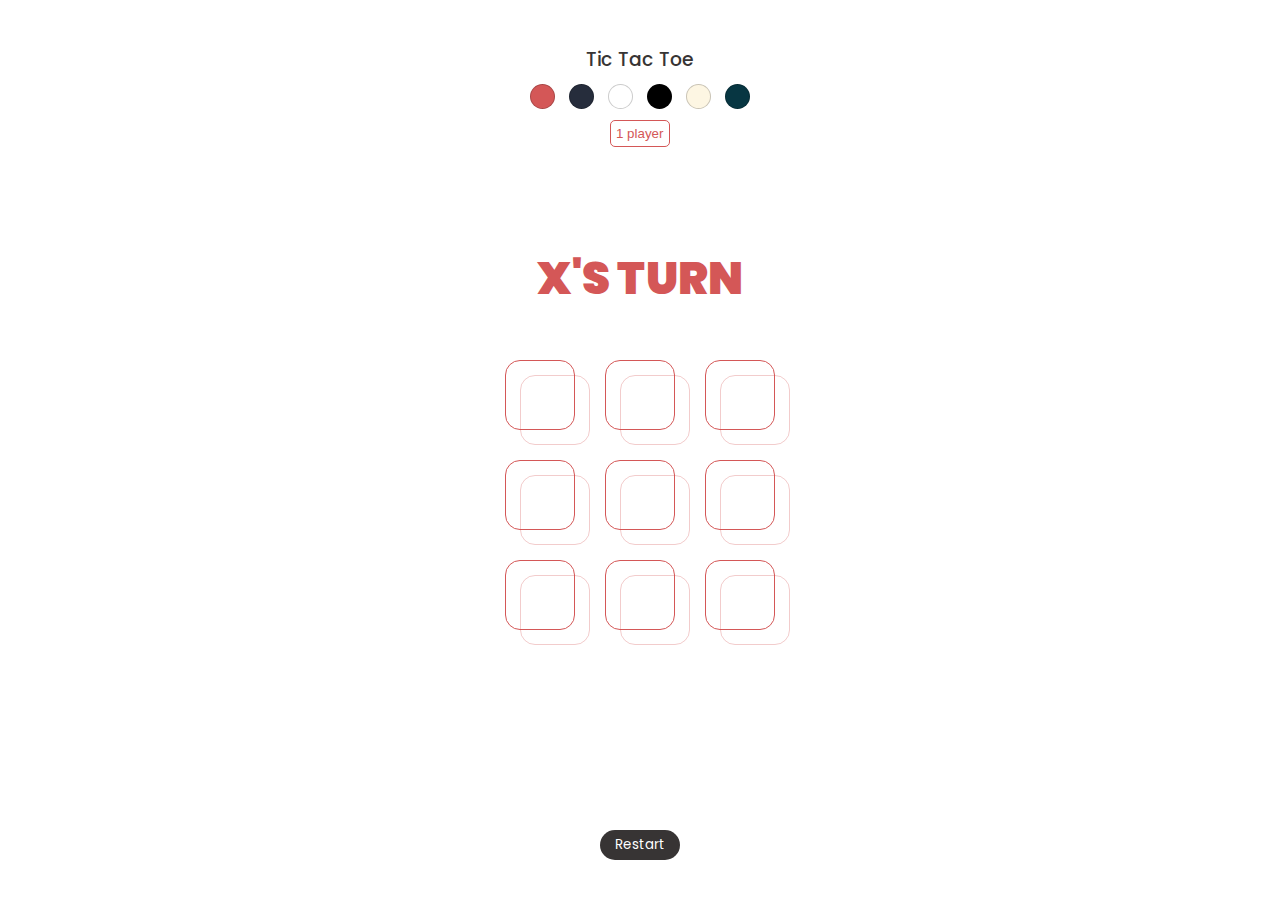
<file: index.html>
<!DOCTYPE html>
<html lang="en">
<head>
    <meta charset="UTF-8">
    <meta name="viewport" content="width=device-width, initial-scale=1.0">
    <title>Tic Tac Toe</title>
    <link rel="stylesheet" href="style.css">
    <script defer src="script.js"></script>
</head>
<body>
    <div class="main-container">
        <header>
            <h3>Tic Tac Toe</h3>
            <div class="themes-container">
                <button class="theme-button" onclick="document.documentElement.setAttribute('color-scheme','default-light')" style="background-color: #D45757"></button>
                <button class="theme-button" onclick="document.documentElement.setAttribute('color-scheme','default-dark')" style="background-color: #262D3C"></button>
                <button class="theme-button" onclick="document.documentElement.setAttribute('color-scheme','mono-light')" style="background-color: white"></button>
                <button class="theme-button" onclick="document.documentElement.setAttribute('color-scheme','mono-dark')" style="background-color: black"></button>
                <button class="theme-button" onclick="document.documentElement.setAttribute('color-scheme','solarized-light')" style="background-color: #FDF6E3"></button>
                <button class="theme-button" onclick="document.documentElement.setAttribute('color-scheme','solarized-dark')" style="background-color: #073642"></button>
            </div>
            <select id="player-select">
                
                <option value="1">1 player</option>
                <option value="2">2 player</option>
            </select>
        </header>

        <div class="spacer"></div>
        <div class="status-container">
            <h1 id="status-1" class="x" style="left: 50%">X'S TURN</h1>
            <h1 id="status-2" class="o" style="left: 200%">O'S TURN</h1>
        </div>
        <div class="box-container">
            <button id="0-0" class="box square" onclick="makePlayerMove(0,0)"></button>
            <button id="0-1" class="box square" onclick="makePlayerMove(0,1)"></button>
            <button id="0-2" class="box square" onclick="makePlayerMove(0,2)"></button>
            <button id="1-0" class="box square" onclick="makePlayerMove(1,0)"></button>
            <button id="1-1" class="box square" onclick="makePlayerMove(1,1)"></button>
            <button id="1-2" class="box square" onclick="makePlayerMove(1,2)"></button>
            <button id="2-0" class="box square" onclick="makePlayerMove(2,0)"></button>
            <button id="2-1" class="box square" onclick="makePlayerMove(2,1)"></button>
            <button id="2-2" class="box square" onclick="makePlayerMove(2,2)"></button>
        </div>
        <div class="spacer" style="flex-grow: 2"></div>
        <button id="restart" onclick="restart()">Restart</button>
    </div>
</body>
</html>
</file>
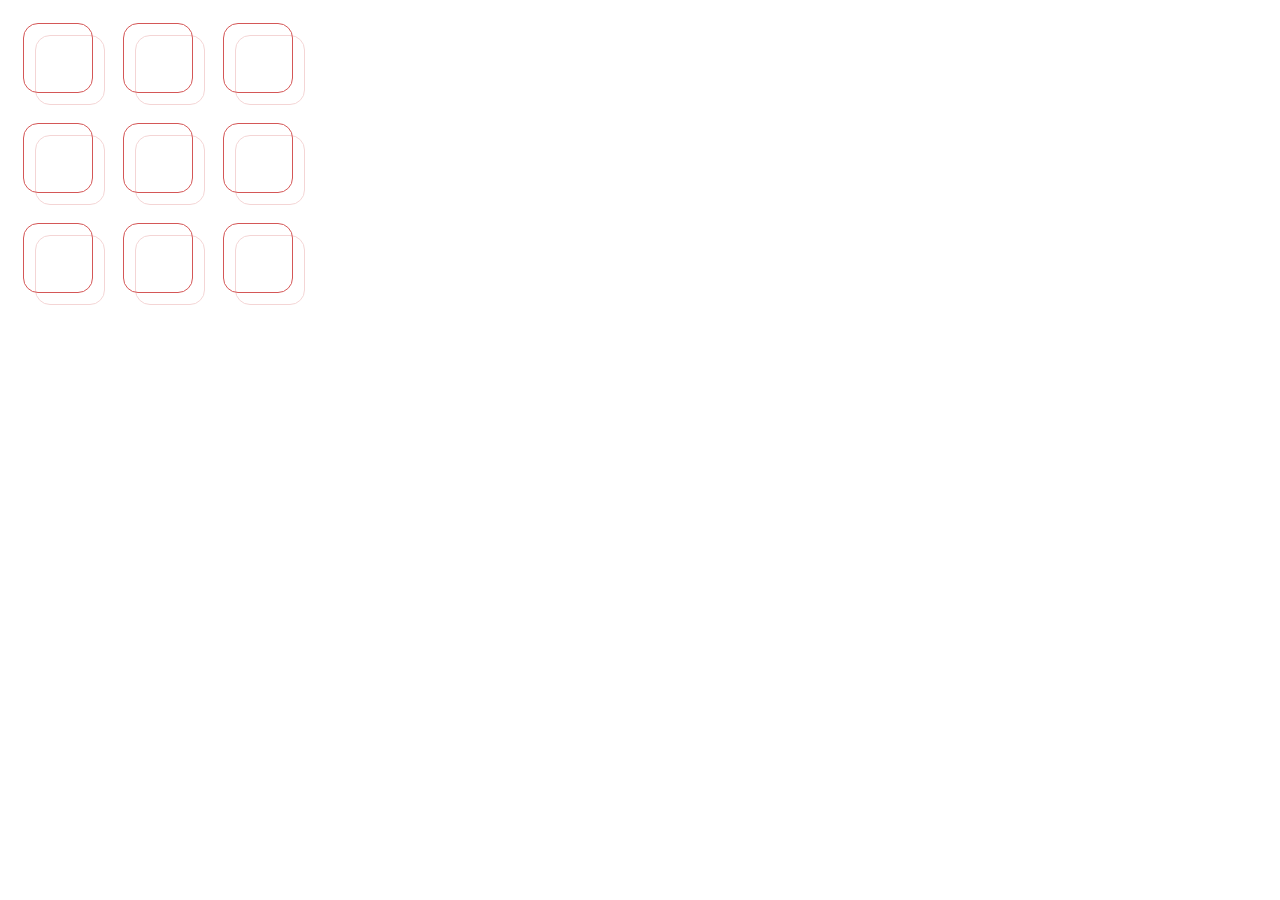
<file: Part 1/index.html>
<!DOCTYPE html>
<html lang="en">
<head>
    <meta charset="UTF-8">
    <meta name="viewport" content="width=device-width, initial-scale=1.0">
    <title>Tic Tac Toe</title>
    <link rel="stylesheet" href="style.css">
    <script src="script.js"></script>
</head>
<body>
    <div class="main-container">
        <div class="box-container">
            <button id="0-0" class="box square" onclick="makeMove(0,0)"></button>
            <button id="0-1" class="box square" onclick="makeMove(0,1)"></button>
            <button id="0-2" class="box square" onclick="makeMove(0,2)"></button>
            <button id="1-0" class="box square" onclick="makeMove(1,0)"></button>
            <button id="1-1" class="box square" onclick="makeMove(1,1)"></button>
            <button id="1-2" class="box square" onclick="makeMove(1,2)"></button>
            <button id="2-0" class="box square" onclick="makeMove(2,0)"></button>
            <button id="2-1" class="box square" onclick="makeMove(2,1)"></button>
            <button id="2-2" class="box square" onclick="makeMove(2,2)"></button>
        </div>
    </div>
</body>
</html>
</file>
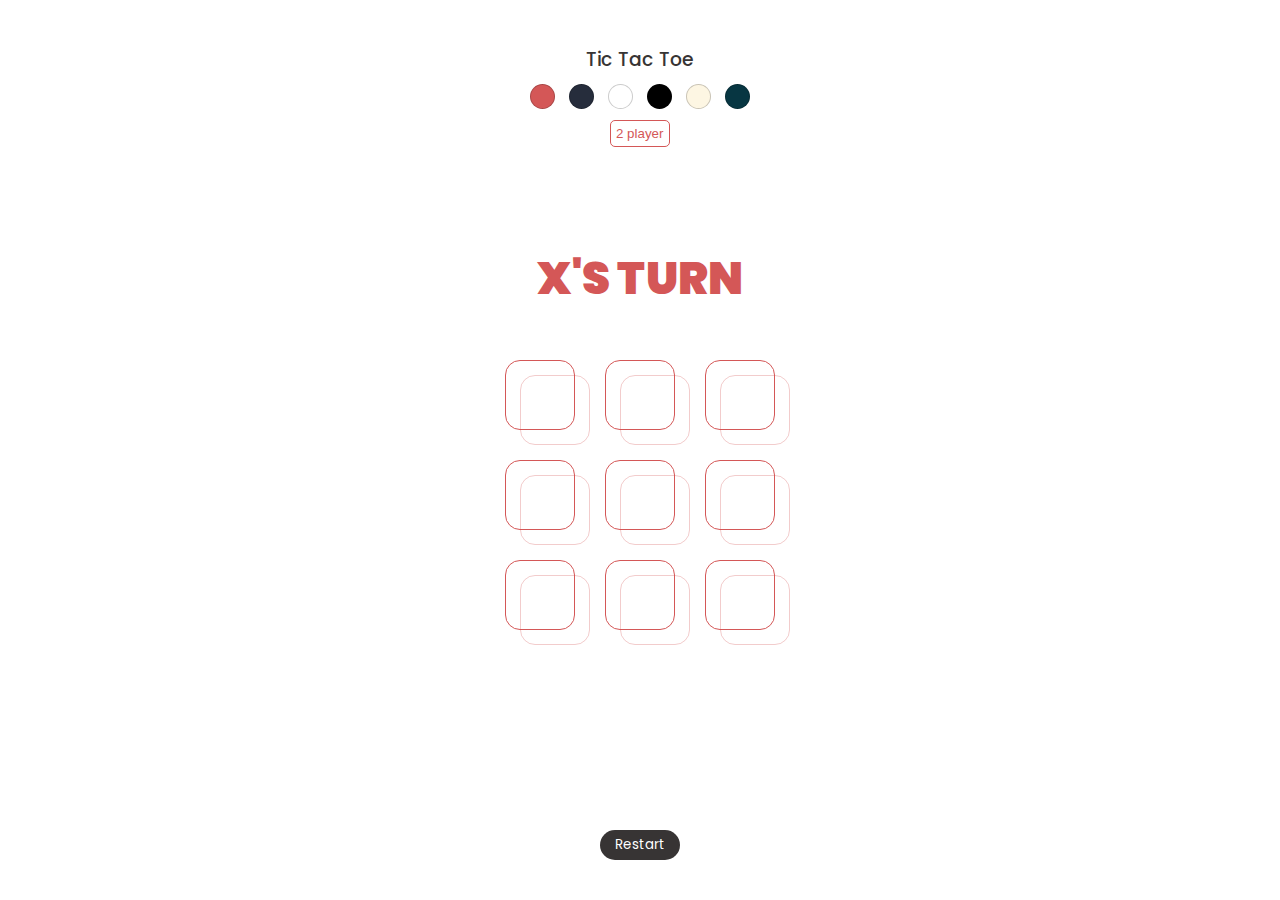
<file: Part 2/index.html>
<!DOCTYPE html>
<html lang="en">
<head>
    <meta charset="UTF-8">
    <meta name="viewport" content="width=device-width, initial-scale=1.0">
    <title>Tic Tac Toe</title>
    <link rel="stylesheet" href="style.css">
    <script src="script.js"></script>
</head>
<body>
    <div class="main-container">
        <header>
            <h3>Tic Tac Toe</h3>
            <div class="themes-container">
                <button class="theme-button" onclick="document.documentElement.setAttribute('color-scheme','default-light')" style="background-color: #D45757"></button>
                <button class="theme-button" onclick="document.documentElement.setAttribute('color-scheme','default-dark')" style="background-color: #262D3C"></button>
                <button class="theme-button" onclick="document.documentElement.setAttribute('color-scheme','mono-light')" style="background-color: white"></button>
                <button class="theme-button" onclick="document.documentElement.setAttribute('color-scheme','mono-dark')" style="background-color: black"></button>
                <button class="theme-button" onclick="document.documentElement.setAttribute('color-scheme','solarized-light')" style="background-color: #FDF6E3"></button>
                <button class="theme-button" onclick="document.documentElement.setAttribute('color-scheme','solarized-dark')" style="background-color: #073642"></button>
            </div>
            <select id="player-select">
                <option value="2">2 player</option>
                <option value="1">1 player</option>
            </select>
        </header>
        <div class="spacer"></div>
        <div class="status-container">
            <h1 id="status-1" class="x" style="left: 50%">X'S TURN</h1>
            <h1 id="status-2" class="o" style="left: 200%">O'S TURN</h1>
        </div>
        <div class="box-container">
            <button id="0-0" class="box square" onclick="makeMove(0,0)"></button>
            <button id="0-1" class="box square" onclick="makeMove(0,1)"></button>
            <button id="0-2" class="box square" onclick="makeMove(0,2)"></button>
            <button id="1-0" class="box square" onclick="makeMove(1,0)"></button>
            <button id="1-1" class="box square" onclick="makeMove(1,1)"></button>
            <button id="1-2" class="box square" onclick="makeMove(1,2)"></button>
            <button id="2-0" class="box square" onclick="makeMove(2,0)"></button>
            <button id="2-1" class="box square" onclick="makeMove(2,1)"></button>
            <button id="2-2" class="box square" onclick="makeMove(2,2)"></button>
        </div>
        <div class="spacer" style="flex-grow: 2"></div>
        <button id="restart" onclick="restart()">Restart</button>
    </div>
</body>
</html>
</file>
<file: style.css>
@import url('https://fonts.googleapis.com/css2?family=Poppins:wght@400;500;900&display=swap');

:root{
    --background-color: white;
    --x-color-primary: #D45757;
    --x-color-shadow: #D4575740;
    --o-color-primary: #373434;
    --o-color-shadow: #37343420;
}

[color-scheme="default-dark"]{
    --background-color: #262D3C;
    --x-color-primary: #D45757;
    --x-color-shadow: #D4575740;
    --o-color-primary: white;
    --o-color-shadow: #FFFFFF10;
}

[color-scheme="mono-light"]{
    --background-color: white;
    --x-color-primary: black;
    --x-color-shadow: #00000020;
    --o-color-primary: black;
    --o-color-shadow: #00000020;
}

[color-scheme="mono-dark"]{
    --background-color: black;
    --x-color-primary: white;
    --x-color-shadow: #FFFFFF30;
    --o-color-primary: white;
    --o-color-shadow: #FFFFFF30;
}

[color-scheme="solarized-light"]{
    --background-color: #FDF6E3;
    --x-color-primary: #CB4B16;
    --x-color-shadow: #CB4B1635;
    --o-color-primary: #586E75;
    --o-color-shadow: #586E7540;
}

[color-scheme="solarized-dark"]{
    --background-color: #073642;
    --x-color-primary: #CB4B16;
    --x-color-shadow: #CB4B1640;
    --o-color-primary: #eee8d5;
    --o-color-shadow: #eee8d520;
}



html, body{
    margin: 0;
    padding: 0;
    width: 100%;
    height: 100%;
    font-family: "Poppins", sans-serif;
    color:var(--o-color-primary);
    background-color: var(--background-color);
}

/*if view is small, scale down a bit*/
/* if width or height is less than 600px*/
@media screen and (max-width: 600px), screen and (max-height: 800px){
    html, body{
        zoom: 0.9;
    }
}
    
.main-container{
    width: 100%;
    height: 100%;
    padding: 40px 0;
    box-sizing: border-box;
    display: flex;
    flex-direction: column;
    justify-content: space-around;
    align-items: center;
}

.spacer{
    flex-grow: 1;
}

header{
    display: flex;
    flex-direction: column;
    align-items: center;
}

header h3{
    font-weight: 500;
    margin: 5px
}

.theme-button{
    width: 25px;
    height: 25px;
    border-radius: 50%;
    margin: 5px;
    padding: 0;
    border: 1px solid rgba(0,0,0,0.2)
}

header select{
    appearance: none;
    -webkit-appearance: none;
    -moz-appearance: none;
    padding: 5px;
    margin: 5px;
    border-radius: 5px;
    background: none;
    border: 1px solid var(--x-color-primary);
    color: var(--x-color-primary)
}

.status-container{
    position: relative;
    width: 100%;
    height: 100px;
    overflow: hidden;
}

.status-container h1{
    position: absolute;
    font-size: 45px;
    font-weight: 900;
    white-space: nowrap;
    margin: 0;
    transform: translateX(-50%);

}

.status-container h1.x {color: var(--x-color-primary)}
.status-container h1.o {color: var(--o-color-primary)}

#restart {
    background-color: var(--o-color-primary);
    padding: 5px 15px;
    border-radius: 100px;
    border: none;
    color: var(--background-color);
    font-family: 'Poppins', sans-serif;
}


.box-container{
    display: grid;
    grid-template-columns: 100px 100px 100px;
    grid-template-rows: 100px 100px 100px;
}



/*drop shadow is causing graphical glitches on non-chrome browsers, so I decided to use pseudo-elements instead*/
/*the pseudo-element basically creates a shadow by making a copy of the element */

.box, .box::after{
    background: transparent;
    transition: background 0.3s ease, border-radius 0.4s ease, border 0.3s ease,transform 0.2s ease, width 0.2s ease, height 0.2s ease, margin 0.2s ease;
    padding: 0;
}
.box::after{
    content: "";
    position: absolute;
    transform: translateX(-50%) translateY(-50%);
    opacity: 0.3;
    box-sizing: border-box;
}


.box.square, .box.square::after{
    margin: 15px;
    width: 70px;
    height: 70px;
    border: 1px solid var(--x-color-primary);
    /* filter: drop-shadow(12px 12px 0px var(--x-color-shadow)); */
    border-radius: 15px;
}

.box.circle, .box.circle::after {
    margin: 12.5px;
    width: 75px;
    height: 75px;
    border: 1px solid var(--o-color-primary);
    /* filter: drop-shadow(12px 12px 0px var(--o-color-shadow)); */
    border-radius: 50%;
}


.box:hover, .box:hover::after{
    border-width: 5px;
}

.box:active, .box:active::after{
    border-width: 10px;
}

button,select{
    transition: transform 0.2s ease;
}

button:not(.box):hover, select:hover{
    transform: scale(1.1);
}

button:not(.box):active , select:not(.box):active{
    transform: scale(0.9);
}

.box.square.filled, .box.square.filled::after {
    border: 35px solid var(--x-color-primary);
    background: var(--x-color-primary);
}

.box.circle.filled, .box.circle.filled::after {
    border: 18px solid var(--o-color-primary);
}
</file>
<file: Part 1/style.css>
:root{
    --x-color-primary: #D45757;
    --x-color-shadow: #D4575740;
    --o-color-primary: #373434;
    --o-color-shadow: #37343420;
}

.box-container{
    display: grid;
    grid-template-columns: 100px 100px 100px;
    grid-template-rows: 100px 100px 100px;
}


.box {
    background: transparent;
    transition: background 0.3s ease, border-radius 0.5s ease, border 0.5s ease, transform 0.2s ease, width 0.2s ease, height 0.2s ease, margin 0.2s ease;
    padding: 0;
}

.box.square {
    margin: 15px;
    width: 70px;
    height: 70px;
    border: 1px solid var(--x-color-primary);
    filter: drop-shadow(12px 12px 0px var(--x-color-shadow));
    border-radius: 15px;
}

.box.circle {
    margin: 12.5px;
    width: 75px;
    height: 75px;
    border: 1px solid var(--o-color-primary);
    filter: drop-shadow(12px 12px 0px var(--o-color-shadow));
    border-radius: 50%;
}


.box:hover {
    border-width: 5px;
}

.box:active {
    transform: scale(0.9);
}

.box.square.filled {
    border: 35px solid var(--x-color-primary);
    background: var(--x-color-primary);
}

.box.circle.filled {
    border: 18px solid var(--o-color-primary);
}
</file>
<file: Part 2/style.css>
@import url('https://fonts.googleapis.com/css2?family=Poppins:wght@400;500;900&display=swap');

:root{
    --background-color: white;
    --x-color-primary: #D45757;
    --x-color-shadow: #D4575740;
    --o-color-primary: #373434;
    --o-color-shadow: #37343420;
}

[color-scheme="default-dark"]{
    --background-color: #262D3C;
    --x-color-primary: #D45757;
    --x-color-shadow: #D4575740;
    --o-color-primary: white;
    --o-color-shadow: #FFFFFF10;
}

[color-scheme="mono-light"]{
    --background-color: white;
    --x-color-primary: black;
    --x-color-shadow: #00000020;
    --o-color-primary: black;
    --o-color-shadow: #00000020;
}

[color-scheme="mono-dark"]{
    --background-color: black;
    --x-color-primary: white;
    --x-color-shadow: #FFFFFF30;
    --o-color-primary: white;
    --o-color-shadow: #FFFFFF30;
}

[color-scheme="solarized-light"]{
    --background-color: #FDF6E3;
    --x-color-primary: #CB4B16;
    --x-color-shadow: #CB4B1635;
    --o-color-primary: #586E75;
    --o-color-shadow: #586E7540;
}

[color-scheme="solarized-dark"]{
    --background-color: #073642;
    --x-color-primary: #CB4B16;
    --x-color-shadow: #CB4B1640;
    --o-color-primary: #eee8d5;
    --o-color-shadow: #eee8d520;
}



html, body{
    margin: 0;
    padding: 0;
    width: 100%;
    height: 100%;
    font-family: "Poppins", sans-serif;
    color:var(--o-color-primary);
    background-color: var(--background-color);
}

/*if view is small, scale down a bit*/
/* if width or height is less than 600px*/
@media screen and (max-width: 600px), screen and (max-height: 800px){
    html, body{
        zoom: 0.9;
    }
}
    
.main-container{
    width: 100%;
    height: 100%;
    padding: 40px 0;
    box-sizing: border-box;
    display: flex;
    flex-direction: column;
    justify-content: space-around;
    align-items: center;
}

.spacer{
    flex-grow: 1;
}

header{
    display: flex;
    flex-direction: column;
    align-items: center;
}

header h3{
    font-weight: 500;
    margin: 5px
}

.theme-button{
    width: 25px;
    height: 25px;
    border-radius: 50%;
    margin: 5px;
    padding: 0;
    border: 1px solid rgba(0,0,0,0.2)
}

header select{
    appearance: none;
    -webkit-appearance: none;
    -moz-appearance: none;
    padding: 5px;
    margin: 5px;
    border-radius: 5px;
    background: none;
    border: 1px solid var(--x-color-primary);
    color: var(--x-color-primary)
}

.status-container{
    position: relative;
    width: 100%;
    height: 100px;
    overflow: hidden;
}

.status-container h1{
    position: absolute;
    font-size: 45px;
    font-weight: 900;
    white-space: nowrap;
    margin: 0;
    transform: translateX(-50%);

}

.status-container h1.x {color: var(--x-color-primary)}
.status-container h1.o {color: var(--o-color-primary)}

#restart {
    background-color: var(--o-color-primary);
    padding: 5px 15px;
    border-radius: 100px;
    border: none;
    color: var(--background-color);
    font-family: 'Poppins', sans-serif;
}


.box-container{
    display: grid;
    grid-template-columns: 100px 100px 100px;
    grid-template-rows: 100px 100px 100px;
}



/*drop shadow is causing graphical glitches on non-chrome browsers, so I decided to use pseudo-elements instead*/
/*the pseudo-element basically creates a shadow by making a copy of the element */

.box, .box::after{
    background: transparent;
    transition: background 0.3s ease, border-radius 0.4s ease, border 0.3s ease,transform 0.2s ease, width 0.2s ease, height 0.2s ease, margin 0.2s ease;
    padding: 0;
}
.box::after{
    content: "";
    position: absolute;
    transform: translateX(-50%) translateY(-50%);
    opacity: 0.3;
    box-sizing: border-box;
}


.box.square, .box.square::after{
    margin: 15px;
    width: 70px;
    height: 70px;
    border: 1px solid var(--x-color-primary);
    /* filter: drop-shadow(12px 12px 0px var(--x-color-shadow)); */
    border-radius: 15px;
}

.box.circle, .box.circle::after {
    margin: 12.5px;
    width: 75px;
    height: 75px;
    border: 1px solid var(--o-color-primary);
    /* filter: drop-shadow(12px 12px 0px var(--o-color-shadow)); */
    border-radius: 50%;
}


.box:hover, .box:hover::after{
    border-width: 5px;
}

.box:active, .box:active::after{
    border-width: 10px;
}

button,select{
    transition: transform 0.2s ease;
}

button:not(.box):hover, select:hover{
    transform: scale(1.1);
}

button:not(.box):active , select:not(.box):active{
    transform: scale(0.9);
}

.box.square.filled, .box.square.filled::after {
    border: 35px solid var(--x-color-primary);
    background: var(--x-color-primary);
}

.box.circle.filled, .box.circle.filled::after {
    border: 18px solid var(--o-color-primary);
}
</file>
